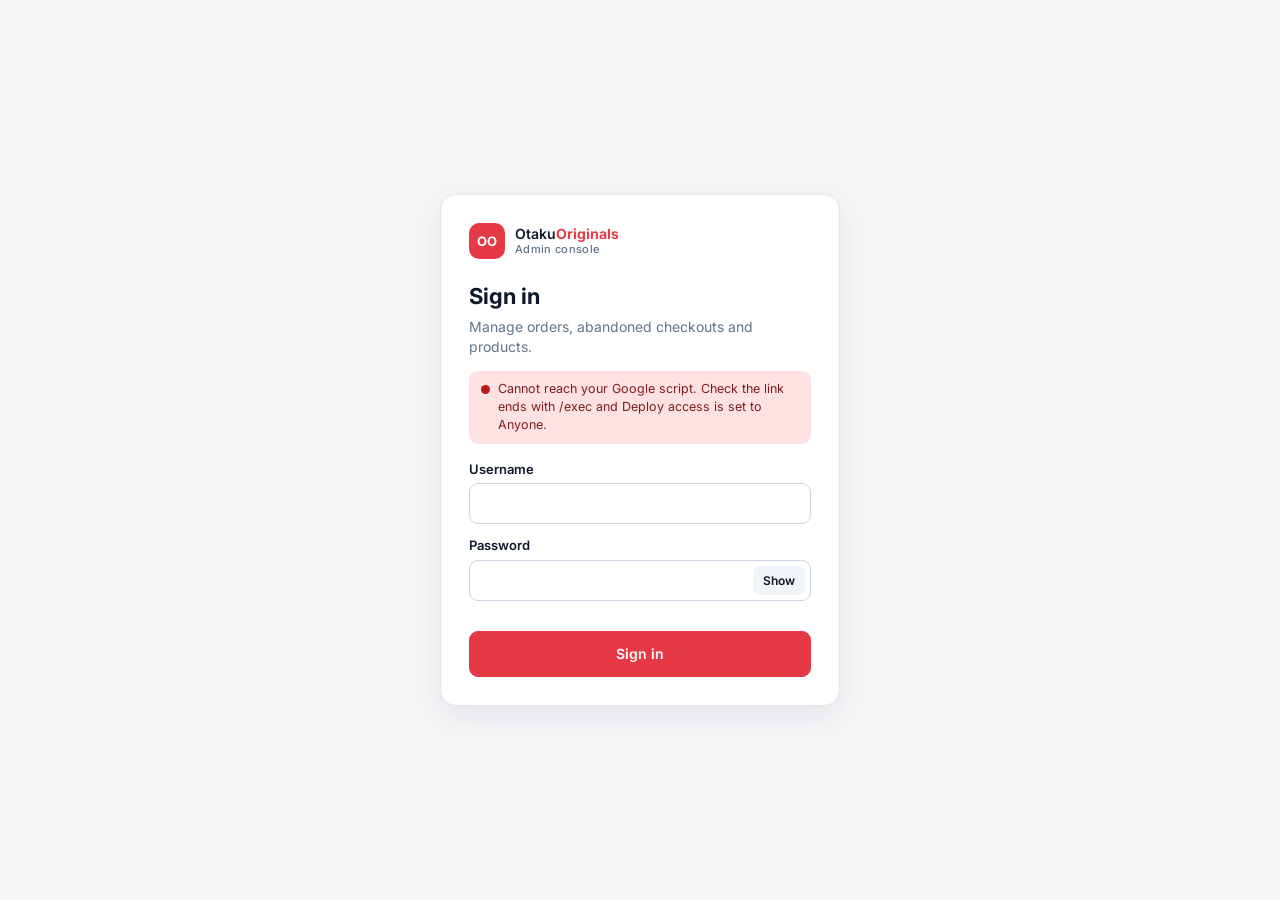
<file: admin/index.html>
<!DOCTYPE html>
<html lang="en">
<head>
  <meta charset="UTF-8">
  <meta name="viewport" content="width=device-width, initial-scale=1, minimum-scale=1">
  <meta name="robots" content="noindex, nofollow, noarchive">
  <title>OtakuOriginals Admin</title>
  <link rel="icon" href="../assets/favicon.svg" type="image/svg+xml">
  <link rel="preconnect" href="https://fonts.googleapis.com">
  <link rel="preconnect" href="https://fonts.gstatic.com" crossorigin>
  <link href="https://fonts.googleapis.com/css2?family=Inter:wght@400;500;600;700&display=swap" rel="stylesheet">
  <link rel="stylesheet" href="admin.css?v=5">
</head>
<body>

  <!-- ============ LOGIN ============ -->
  <main class="login" id="loginView">
    <form class="login-card" id="loginForm" autocomplete="on">
      <div class="brand"><span class="logo">OO</span><div>Otaku<b>Originals</b><small>Admin console</small></div></div>
      <h1>Sign in</h1>
      <p class="muted">Manage orders, abandoned checkouts and products.</p>
      <div class="conn" id="conn" data-s="check"><i></i><span id="connText">Checking connection…</span></div>
      <label>Username
        <input type="text" id="user" name="username" autocomplete="username" autocapitalize="none" spellcheck="false" required>
      </label>
      <label>Password
        <span class="pw"><input type="password" id="pass" name="password" autocomplete="current-password" required>
          <button type="button" id="pwToggle" aria-label="Show password">Show</button></span>
      </label>
      <p class="err" id="loginErr" role="alert"></p>
      <button class="btn primary block" type="submit" id="loginBtn">Sign in</button>
    </form>
  </main>

  <!-- ============ APP ============ -->
  <div class="shell" id="appView" hidden>

    <aside class="side">
      <div class="brand"><span class="logo">OO</span><div>Otaku<b>Originals</b><small>Admin console</small></div></div>
      <nav class="nav" id="nav">
        <button data-view="overview" class="on"><svg viewBox="0 0 24 24"><path d="M3 12l9-8 9 8M5 10v10h5v-6h4v6h5V10"/></svg><span>Overview</span></button>
        <button data-view="orders"><svg viewBox="0 0 24 24"><path d="M6 2h12l2 5v13H4V7zM4 7h16M9 11h6"/></svg><span>Orders</span><em id="nOrders">0</em></button>
        <button data-view="reviews"><svg viewBox="0 0 24 24"><path d="M12 21s-8-5-8-11a4.5 4.5 0 018-2.8A4.5 4.5 0 0120 10c0 6-8 11-8 11z"/></svg><span>Customer love</span><em id="nReviews">0</em></button>
        <button data-view="discounts"><svg viewBox="0 0 24 24"><path d="M20 12l-8 8-9-9V3h8zM7.5 7.5h.01"/></svg><span>Discounts</span><em id="nDisc">0</em></button>
        <button data-view="products"><svg viewBox="0 0 24 24"><path d="M21 8l-9-5-9 5v8l9 5 9-5zM3 8l9 5 9-5M12 13v8"/></svg><span>Products</span><em id="nProducts">0</em></button>
      </nav>
      <a class="store-link" href="../" target="_blank" rel="noopener">View store ↗</a>
    </aside>

    <div class="main">
      <header class="top">
        <div>
          <h1 id="viewTitle">Overview</h1>
          <p class="muted" id="viewSub"></p>
        </div>
        <div class="top-actions">
          <span class="updated" id="updated"></span>
          <button class="btn ghost sm" id="refreshBtn">↻ Refresh</button>
          <button class="btn ghost sm" id="logoutBtn">Log out</button>
        </div>
      </header>

      <div class="content">
        <!-- Overview -->
        <section id="vOverview">
          <div class="kpis" id="kpis"></div>
          <div class="card chart-card">
            <div class="card-h"><h2>Revenue</h2>
              <div class="chips" id="revToggle"><button class="chip on" data-rmode="daily">Last 30 days</button><button class="chip" data-rmode="monthly">By month</button></div></div>
            <div id="revChart" class="rev-chart"></div>
            <p class="foot-note">Revenue counts confirmed, shipped and delivered orders, by the date the order was placed (India time).</p>
          </div>
          <div class="kpis kpis3" id="kpis2"></div>
          <div class="grid2">
            <div class="card"><div class="card-h"><h2>Payment mix</h2></div><div id="ovMix" class="mixwrap"></div></div>
            <div class="card"><div class="card-h"><h2>Best sellers</h2></div><div id="ovTop" class="rows"></div></div>
          </div>
          <div class="grid2">
            <div class="card"><div class="card-h"><h2>Needs your attention</h2><button class="link" data-go="orders">View all</button></div><div id="ovNew" class="rows"></div></div>
            <div class="card"><div class="card-h"><h2>Discounts running now</h2><button class="link" data-go="discounts">Manage</button></div><div id="ovDisc" class="rows"></div></div>
          </div>
        </section>

        <!-- Orders / Abandoned -->
        <section id="vOrders" hidden>
          <div class="toolbar">
            <input type="search" id="orderSearch" placeholder="Search name, phone or order ID">
            <div class="chips" id="chips"></div>
            <button class="btn sm" id="exportBtn">⬇ Export</button>
          </div>
          <div id="orderList" class="rows card"></div>
        </section>

        <!-- Customer love -->
        <section id="vReviews" hidden>
          <div class="toolbar">
            <p class="muted">Reviews appear on your store only after you approve them.</p>
            <div class="chips" id="rvChips"></div>
          </div>
          <div id="reviewList" class="rows card"></div>
        </section>

        <!-- Discounts -->
        <section id="vDiscounts" hidden>
          <div class="toolbar">
            <p class="muted">Automatic offers apply to everyone. Code offers are vouchers you can hand to a creator or a customer.</p>
            <button class="btn primary" id="addDiscountBtn">＋ Create discount</button>
          </div>
          <div id="discountList" class="rows card"></div>
        </section>

        <!-- Products -->
        <section id="vProducts" hidden>
          <div class="toolbar">
            <p class="muted">Products shown on your store. Adding your first product here replaces the sample product.</p>
            <button class="btn primary" id="addProductBtn">＋ Add product</button>
          </div>
          <div id="productList" class="rows card"></div>
        </section>
      </div>
    </div>
  </div>

  <!-- ============ ORDER DETAIL ============ -->
  <div class="drawer-wrap" id="drawerWrap" hidden>
    <div class="scrim" id="drawerScrim"></div>
    <aside class="drawer" id="drawer" role="dialog" aria-modal="true" aria-label="Order details"></aside>
  </div>

  <!-- ============ PRODUCT FORM ============ -->
  <div class="modal" id="productModal" hidden>
    <form class="modal-card" id="productForm" novalidate>
      <div class="modal-head">
        <h2 id="productFormTitle">Add product</h2>
        <button type="button" class="x" id="productClose" aria-label="Close">✕</button>
      </div>

      <label>Product name *
        <input type="text" name="name" maxlength="120" required>
      </label>
      <div class="two">
        <label>Category *
          <span class="sel-row"><select name="category" id="catSelect"></select>
            <button type="button" class="btn sm" id="catAdd" title="Add a new category">＋ New</button></span>
          <button type="button" class="link rm-opt" id="catRemove" hidden>Remove this category from the list</button>
        </label>
        <label>Badge
          <span class="sel-row"><select name="badge" id="badgeSelect"></select>
            <button type="button" class="btn sm" id="badgeAdd" title="Add a new badge">＋ New</button></span>
          <button type="button" class="link rm-opt" id="badgeRemove" hidden>Remove this badge from the list</button>
        </label>
      </div>
      <div class="two">
        <label>Selling price (₹) *
          <input type="number" name="price" min="1" step="1" inputmode="numeric" required>
        </label>
        <label>Original price (₹)
          <input type="number" name="originalPrice" min="0" step="1" inputmode="numeric" placeholder="for the discount tag">
        </label>
      </div>
      <label>Description
        <textarea name="description" rows="3" maxlength="600" placeholder="What makes it special? Size, material, etc."></textarea>
      </label>

      <div class="photos">
        <span class="lbl">Photos (up to 5, the first is the main photo)</span>
        <div class="thumbs" id="thumbs"></div>
        <div class="photo-actions">
          <label class="btn ghost sm" for="photoFile">📷 Add photos</label>
          <input type="file" id="photoFile" accept="image/*" multiple hidden>
          <div class="url-add">
            <input type="url" id="photoUrl" placeholder="…or paste an image link (https://…)">
            <button type="button" class="btn ghost sm" id="photoUrlBtn">Add</button>
          </div>
        </div>
      </div>

      <div class="checks">
        <label class="check"><input type="checkbox" name="inStock" checked> In stock</label>
        <label class="check"><input type="checkbox" name="active" checked> Show on website</label>
      </div>

      <p class="err" id="productErr" role="alert"></p>
      <div class="modal-foot">
        <button type="button" class="btn ghost" id="productCancel">Cancel</button>
        <button type="submit" class="btn primary" id="productSave">Save product</button>
      </div>
    </form>
  </div>

  <!-- ============ DISCOUNT FORM ============ -->
  <div class="modal" id="discountModal" hidden>
    <form class="modal-card" id="discountForm" novalidate>
      <div class="modal-head">
        <h2 id="discountFormTitle">Create discount</h2>
        <button type="button" class="x" id="discountClose" aria-label="Close">✕</button>
      </div>

      <label>Title * <small class="muted">(what customers see)</small>
        <input type="text" name="title" maxlength="60" placeholder="e.g. Festive Sale or Rahul special" required>
      </label>

      <div class="two">
        <label>Discount type
          <select name="type"><option value="percent">Percent off (%)</option><option value="flat">Flat amount off (₹)</option></select>
        </label>
        <label>Value *
          <input type="number" name="value" min="1" step="1" inputmode="numeric" required>
        </label>
      </div>

      <label>Minimum order (₹) <small class="muted">(optional, 0 = none)</small>
        <input type="number" name="min" min="0" step="1" inputmode="numeric" placeholder="0">
      </label>

      <div class="seg">
        <span class="lbl">Who gets it?</span>
        <label class="radio"><input type="radio" name="mode" value="auto" checked> <span><b>Everyone, automatically</b><small>Applied in every cart. No code needed.</small></span></label>
        <label class="radio"><input type="radio" name="mode" value="code"> <span><b>Only with a code (voucher)</b><small>For creators, giveaways or special customers.</small></span></label>
      </div>

      <div id="codeFields" hidden>
        <div class="two">
          <label>Code *
            <span class="sel-row"><input type="text" name="code" maxlength="20" autocapitalize="characters" spellcheck="false" placeholder="e.g. RAHUL10">
              <button type="button" class="btn sm" id="genCode">Generate</button></span>
          </label>
          <label>Usage limit <small class="muted">(0 = unlimited)</small>
            <input type="number" name="maxUses" min="0" step="1" inputmode="numeric" placeholder="0">
          </label>
        </div>
      </div>

      <div class="seg">
        <span class="lbl">How long does it run?</span>
        <label class="radio"><input type="radio" name="dur" value="life" checked> <span><b>Lifetime</b><small>Runs until you pause or delete it.</small></span></label>
        <label class="radio"><input type="radio" name="dur" value="range"> <span><b>Certain period</b><small>Pick the dates.</small></span></label>
      </div>
      <div class="two" id="dateFields" hidden>
        <label>Start date <input type="date" name="start"></label>
        <label>End date (included) <input type="date" name="end"></label>
      </div>

      <label class="check show-main"><input type="checkbox" name="showOnSite"> <span><b>Show on the main page</b><small>Lists this offer in the Offers section of your store. Leave unticked to keep a code private.</small></span></label>

      <label>Short description <small class="muted">(optional, shown on the main page)</small>
        <input type="text" name="description" maxlength="200" placeholder="e.g. Thanks for supporting us!">
      </label>

      <div class="checks"><label class="check"><input type="checkbox" name="active" checked> Active</label></div>

      <p class="err" id="discountErr" role="alert"></p>
      <div class="modal-foot">
        <button type="button" class="btn ghost" id="discountCancel">Cancel</button>
        <button type="submit" class="btn primary" id="discountSave">Save discount</button>
      </div>
    </form>
  </div>

  <!-- ============ EXPORT ============ -->
  <div class="modal" id="exportModal" hidden>
    <div class="modal-card" style="max-width:420px">
      <div class="modal-head"><h2>Export orders</h2><button type="button" class="x" id="exportClose" aria-label="Close">✕</button></div>
      <p class="muted" style="margin:0 0 12px">Downloads a spreadsheet file (CSV) with name, phone, address, items, amounts, payment and tracking. Opens in Excel and Google Sheets.</p>
      <label>Which orders?
        <select id="exportWhich"></select>
      </label>
      <label>Date range
        <select id="exportRange"><option value="all">All time</option><option value="today">Today</option><option value="7">Last 7 days</option><option value="30">Last 30 days</option><option value="month">This month</option></select>
      </label>
      <p class="err" id="exportErr" role="alert"></p>
      <div class="modal-foot"><button type="button" class="btn ghost" id="exportCancel">Cancel</button><button type="button" class="btn primary" id="exportGo">Download CSV</button></div>
    </div>
  </div>

  <div class="toast" id="toast" role="status" aria-live="polite"></div>

  <script src="../products.js"></script>
  <script src="../settings.js"></script>
  <script src="admin.js?v=6"></script>
</body>
</html>
</file>
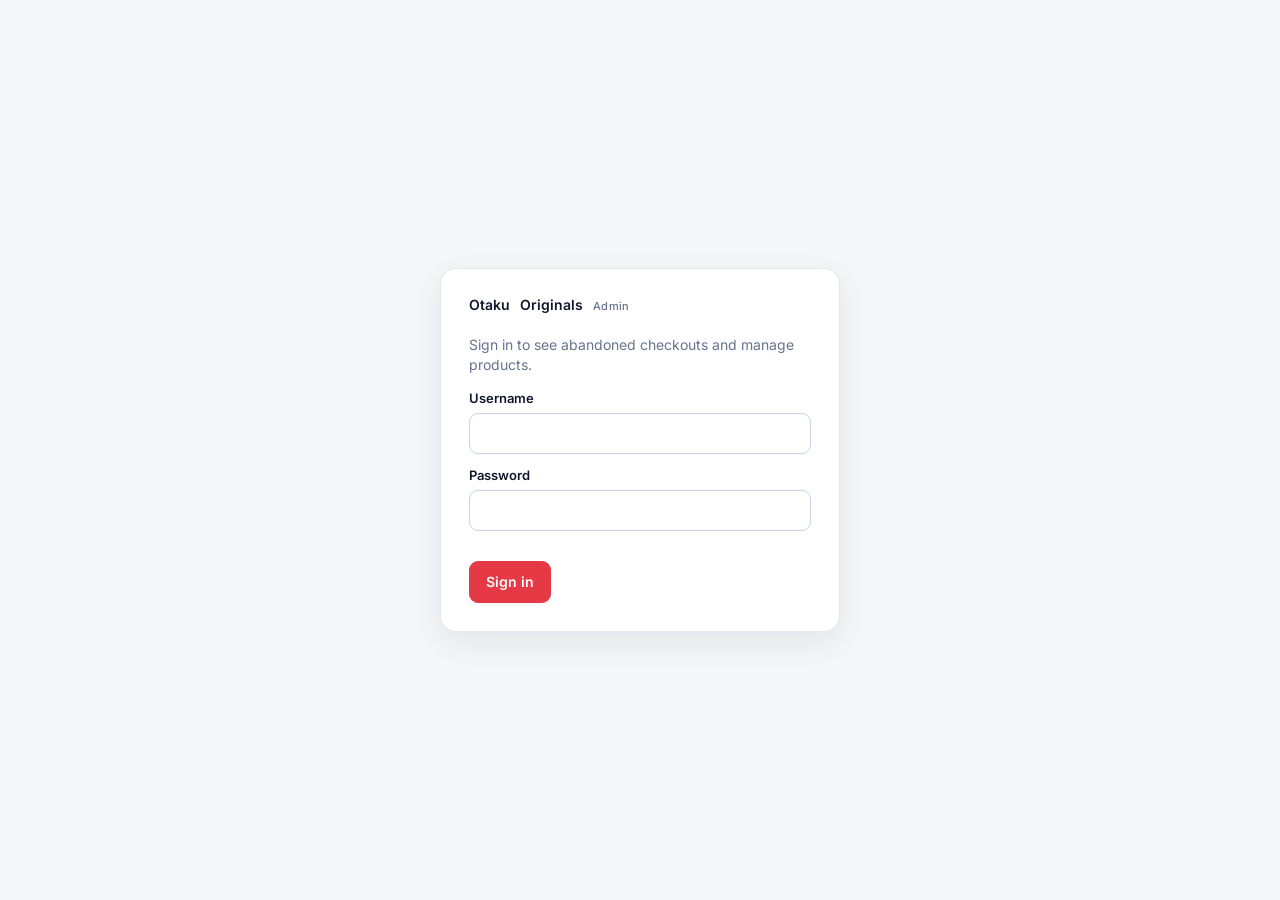
<file: index (1).html>
<!DOCTYPE html>
<html lang="en">
<head>
  <meta charset="UTF-8">
  <meta name="viewport" content="width=device-width, initial-scale=1, minimum-scale=1">
  <meta name="robots" content="noindex, nofollow, noarchive">
  <title>OtakuOriginals Admin</title>
  <link rel="icon" href="../assets/favicon.svg" type="image/svg+xml">
  <link rel="preconnect" href="https://fonts.googleapis.com">
  <link rel="preconnect" href="https://fonts.gstatic.com" crossorigin>
  <link href="https://fonts.googleapis.com/css2?family=Inter:wght@400;500;600&family=Space+Grotesk:wght@500;600;700&display=swap" rel="stylesheet">
  <link rel="stylesheet" href="admin.css?v=1">
</head>
<body>

  <!-- ============ LOGIN ============ -->
  <main class="login" id="loginView">
    <form class="login-card" id="loginForm" autocomplete="on">
      <div class="brand">Otaku<span>Originals</span> <small>Admin</small></div>
      <p class="muted">Sign in to see abandoned checkouts and manage products.</p>
      <label>Username
        <input type="text" id="user" name="username" autocomplete="username" required>
      </label>
      <label>Password
        <input type="password" id="pass" name="password" autocomplete="current-password" required>
      </label>
      <p class="err" id="loginErr" role="alert"></p>
      <button class="btn primary" type="submit" id="loginBtn">Sign in</button>
    </form>
  </main>

  <!-- ============ DASHBOARD ============ -->
  <div class="app" id="appView" hidden>
    <header class="bar">
      <div class="brand">Otaku<span>Originals</span> <small>Admin</small></div>
      <div class="bar-actions">
        <button class="btn ghost sm" id="refreshBtn" title="Reload data">↻ Refresh</button>
        <button class="btn ghost sm" id="logoutBtn">Log out</button>
      </div>
    </header>

    <nav class="tabs" id="tabs">
      <button class="tab on" data-tab="abandoned">Abandoned <b id="cntAband">0</b></button>
      <button class="tab" data-tab="orders">All orders <b id="cntOrders">0</b></button>
      <button class="tab" data-tab="products">Products <b id="cntProducts">0</b></button>
    </nav>

    <!-- orders (abandoned + all) -->
    <section class="panel" id="panelOrders">
      <div class="panel-head">
        <p class="muted" id="ordersHelp"></p>
        <input type="search" id="orderSearch" placeholder="Search name, phone or order ID">
      </div>
      <div id="orderList" class="list"></div>
    </section>

    <!-- products -->
    <section class="panel" id="panelProducts" hidden>
      <div class="panel-head">
        <p class="muted">Products shown on your store. Adding your first product here replaces the sample product.</p>
        <button class="btn primary" id="addProductBtn">＋ Add product</button>
      </div>
      <div id="productList" class="list"></div>
    </section>
  </div>

  <!-- ============ PRODUCT FORM ============ -->
  <div class="modal" id="productModal" hidden>
    <form class="modal-card" id="productForm" novalidate>
      <div class="modal-head">
        <h2 id="productFormTitle">Add product</h2>
        <button type="button" class="x" id="productClose" aria-label="Close">✕</button>
      </div>

      <label>Product name *
        <input type="text" name="name" maxlength="120" required>
      </label>
      <div class="two">
        <label>Category *
          <select name="category">
            <option>Action Figures</option>
            <option>Posters</option>
            <option>Stickers</option>
            <option>Anime Merch</option>
          </select>
        </label>
        <label>Badge
          <select name="badge">
            <option value="">None</option>
            <option>Bestseller</option>
            <option>New</option>
            <option>Limited</option>
          </select>
        </label>
      </div>
      <div class="two">
        <label>Selling price (₹) *
          <input type="number" name="price" min="1" step="1" inputmode="numeric" required>
        </label>
        <label>Original price (₹)
          <input type="number" name="originalPrice" min="0" step="1" inputmode="numeric" placeholder="for the discount tag">
        </label>
      </div>
      <label>Description
        <textarea name="description" rows="3" maxlength="600" placeholder="What makes it special? Size, material, etc."></textarea>
      </label>

      <div class="photos">
        <span class="lbl">Photos (up to 5, first one is the main photo)</span>
        <div class="thumbs" id="thumbs"></div>
        <div class="photo-actions">
          <label class="btn ghost sm" for="photoFile">📷 Add photos</label>
          <input type="file" id="photoFile" accept="image/*" multiple hidden>
          <div class="url-add">
            <input type="url" id="photoUrl" placeholder="…or paste an image link (https://…)">
            <button type="button" class="btn ghost sm" id="photoUrlBtn">Add</button>
          </div>
        </div>
      </div>

      <div class="checks">
        <label class="check"><input type="checkbox" name="inStock" checked> In stock</label>
        <label class="check"><input type="checkbox" name="active" checked> Show on website</label>
      </div>

      <p class="err" id="productErr" role="alert"></p>
      <div class="modal-foot">
        <button type="button" class="btn ghost" id="productCancel">Cancel</button>
        <button type="submit" class="btn primary" id="productSave">Save product</button>
      </div>
    </form>
  </div>

  <div class="toast" id="toast" role="status" aria-live="polite"></div>

  <script src="../products.js"></script>
  <script src="../settings.js"></script>
  <script src="admin.js?v=1"></script>
</body>
</html>
</file>
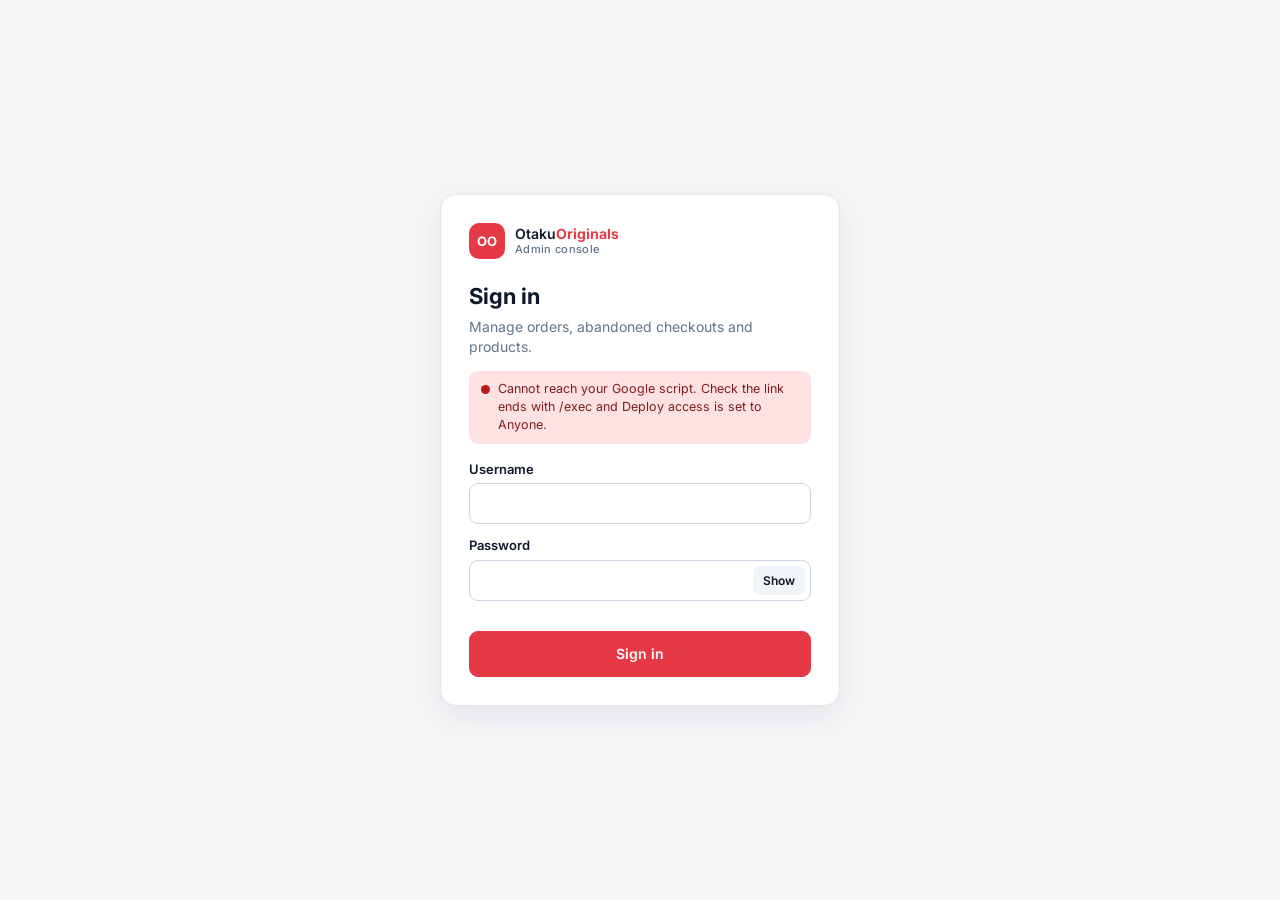
<file: index1.html>
<!DOCTYPE html>
<html lang="en">
<head>
  <meta charset="UTF-8">
  <meta name="viewport" content="width=device-width, initial-scale=1, minimum-scale=1">
  <meta name="robots" content="noindex, nofollow, noarchive">
  <title>OtakuOriginals Admin</title>
  <link rel="icon" href="../assets/favicon.svg" type="image/svg+xml">
  <link rel="preconnect" href="https://fonts.googleapis.com">
  <link rel="preconnect" href="https://fonts.gstatic.com" crossorigin>
  <link href="https://fonts.googleapis.com/css2?family=Inter:wght@400;500;600;700&display=swap" rel="stylesheet">
  <link rel="stylesheet" href="admin.css?v=3">
</head>
<body>

  <!-- ============ LOGIN ============ -->
  <main class="login" id="loginView">
    <form class="login-card" id="loginForm" autocomplete="on">
      <div class="brand"><span class="logo">OO</span><div>Otaku<b>Originals</b><small>Admin console</small></div></div>
      <h1>Sign in</h1>
      <p class="muted">Manage orders, abandoned checkouts and products.</p>
      <div class="conn" id="conn" data-s="check"><i></i><span id="connText">Checking connection…</span></div>
      <label>Username
        <input type="text" id="user" name="username" autocomplete="username" autocapitalize="none" spellcheck="false" required>
      </label>
      <label>Password
        <span class="pw"><input type="password" id="pass" name="password" autocomplete="current-password" required>
          <button type="button" id="pwToggle" aria-label="Show password">Show</button></span>
      </label>
      <p class="err" id="loginErr" role="alert"></p>
      <button class="btn primary block" type="submit" id="loginBtn">Sign in</button>
    </form>
  </main>

  <!-- ============ APP ============ -->
  <div class="shell" id="appView" hidden>

    <aside class="side">
      <div class="brand"><span class="logo">OO</span><div>Otaku<b>Originals</b><small>Admin console</small></div></div>
      <nav class="nav" id="nav">
        <button data-view="overview" class="on"><svg viewBox="0 0 24 24"><path d="M3 12l9-8 9 8M5 10v10h5v-6h4v6h5V10"/></svg><span>Overview</span></button>
        <button data-view="orders"><svg viewBox="0 0 24 24"><path d="M6 2h12l2 5v13H4V7zM4 7h16M9 11h6"/></svg><span>Orders</span><em id="nOrders">0</em></button>
        <button data-view="discounts"><svg viewBox="0 0 24 24"><path d="M20 12l-8 8-9-9V3h8zM7.5 7.5h.01"/></svg><span>Discounts</span><em id="nDisc">0</em></button>
        <button data-view="products"><svg viewBox="0 0 24 24"><path d="M21 8l-9-5-9 5v8l9 5 9-5zM3 8l9 5 9-5M12 13v8"/></svg><span>Products</span><em id="nProducts">0</em></button>
      </nav>
      <a class="store-link" href="../" target="_blank" rel="noopener">View store ↗</a>
    </aside>

    <div class="main">
      <header class="top">
        <div>
          <h1 id="viewTitle">Overview</h1>
          <p class="muted" id="viewSub"></p>
        </div>
        <div class="top-actions">
          <span class="updated" id="updated"></span>
          <button class="btn ghost sm" id="refreshBtn">↻ Refresh</button>
          <button class="btn ghost sm" id="logoutBtn">Log out</button>
        </div>
      </header>

      <div class="content">
        <!-- Overview -->
        <section id="vOverview">
          <div class="kpis" id="kpis"></div>
          <div class="grid2">
            <div class="card"><div class="card-h"><h2>Needs your attention</h2><button class="link" data-go="orders">View all</button></div><div id="ovNew" class="rows"></div></div>
            <div class="card"><div class="card-h"><h2>Discounts running now</h2><button class="link" data-go="discounts">Manage</button></div><div id="ovDisc" class="rows"></div></div>
          </div>
        </section>

        <!-- Orders / Abandoned -->
        <section id="vOrders" hidden>
          <div class="toolbar">
            <input type="search" id="orderSearch" placeholder="Search name, phone or order ID">
            <div class="chips" id="chips"></div>
          </div>
          <div id="orderList" class="rows card"></div>
        </section>

        <!-- Discounts -->
        <section id="vDiscounts" hidden>
          <div class="toolbar">
            <p class="muted">Automatic offers apply to everyone. Code offers are vouchers you can hand to a creator or a customer.</p>
            <button class="btn primary" id="addDiscountBtn">＋ Create discount</button>
          </div>
          <div id="discountList" class="rows card"></div>
        </section>

        <!-- Products -->
        <section id="vProducts" hidden>
          <div class="toolbar">
            <p class="muted">Products shown on your store. Adding your first product here replaces the sample product.</p>
            <button class="btn primary" id="addProductBtn">＋ Add product</button>
          </div>
          <div id="productList" class="rows card"></div>
        </section>
      </div>
    </div>
  </div>

  <!-- ============ ORDER DETAIL ============ -->
  <div class="drawer-wrap" id="drawerWrap" hidden>
    <div class="scrim" id="drawerScrim"></div>
    <aside class="drawer" id="drawer" role="dialog" aria-modal="true" aria-label="Order details"></aside>
  </div>

  <!-- ============ PRODUCT FORM ============ -->
  <div class="modal" id="productModal" hidden>
    <form class="modal-card" id="productForm" novalidate>
      <div class="modal-head">
        <h2 id="productFormTitle">Add product</h2>
        <button type="button" class="x" id="productClose" aria-label="Close">✕</button>
      </div>

      <label>Product name *
        <input type="text" name="name" maxlength="120" required>
      </label>
      <div class="two">
        <label>Category *
          <span class="sel-row"><select name="category" id="catSelect"></select>
            <button type="button" class="btn sm" id="catAdd" title="Add a new category">＋ New</button></span>
          <button type="button" class="link rm-opt" id="catRemove" hidden>Remove this category from the list</button>
        </label>
        <label>Badge
          <span class="sel-row"><select name="badge" id="badgeSelect"></select>
            <button type="button" class="btn sm" id="badgeAdd" title="Add a new badge">＋ New</button></span>
          <button type="button" class="link rm-opt" id="badgeRemove" hidden>Remove this badge from the list</button>
        </label>
      </div>
      <div class="two">
        <label>Selling price (₹) *
          <input type="number" name="price" min="1" step="1" inputmode="numeric" required>
        </label>
        <label>Original price (₹)
          <input type="number" name="originalPrice" min="0" step="1" inputmode="numeric" placeholder="for the discount tag">
        </label>
      </div>
      <label>Description
        <textarea name="description" rows="3" maxlength="600" placeholder="What makes it special? Size, material, etc."></textarea>
      </label>

      <div class="photos">
        <span class="lbl">Photos (up to 5, the first is the main photo)</span>
        <div class="thumbs" id="thumbs"></div>
        <div class="photo-actions">
          <label class="btn ghost sm" for="photoFile">📷 Add photos</label>
          <input type="file" id="photoFile" accept="image/*" multiple hidden>
          <div class="url-add">
            <input type="url" id="photoUrl" placeholder="…or paste an image link (https://…)">
            <button type="button" class="btn ghost sm" id="photoUrlBtn">Add</button>
          </div>
        </div>
      </div>

      <div class="checks">
        <label class="check"><input type="checkbox" name="inStock" checked> In stock</label>
        <label class="check"><input type="checkbox" name="active" checked> Show on website</label>
      </div>

      <p class="err" id="productErr" role="alert"></p>
      <div class="modal-foot">
        <button type="button" class="btn ghost" id="productCancel">Cancel</button>
        <button type="submit" class="btn primary" id="productSave">Save product</button>
      </div>
    </form>
  </div>

  <!-- ============ DISCOUNT FORM ============ -->
  <div class="modal" id="discountModal" hidden>
    <form class="modal-card" id="discountForm" novalidate>
      <div class="modal-head">
        <h2 id="discountFormTitle">Create discount</h2>
        <button type="button" class="x" id="discountClose" aria-label="Close">✕</button>
      </div>

      <label>Title * <small class="muted">(what customers see)</small>
        <input type="text" name="title" maxlength="60" placeholder="e.g. Festive Sale or Rahul special" required>
      </label>

      <div class="two">
        <label>Discount type
          <select name="type"><option value="percent">Percent off (%)</option><option value="flat">Flat amount off (₹)</option></select>
        </label>
        <label>Value *
          <input type="number" name="value" min="1" step="1" inputmode="numeric" required>
        </label>
      </div>

      <label>Minimum order (₹) <small class="muted">(optional, 0 = none)</small>
        <input type="number" name="min" min="0" step="1" inputmode="numeric" placeholder="0">
      </label>

      <div class="seg">
        <span class="lbl">Who gets it?</span>
        <label class="radio"><input type="radio" name="mode" value="auto" checked> <span><b>Everyone, automatically</b><small>Applied in every cart. No code needed.</small></span></label>
        <label class="radio"><input type="radio" name="mode" value="code"> <span><b>Only with a code (voucher)</b><small>For creators, giveaways or special customers.</small></span></label>
      </div>

      <div id="codeFields" hidden>
        <div class="two">
          <label>Code *
            <span class="sel-row"><input type="text" name="code" maxlength="20" autocapitalize="characters" spellcheck="false" placeholder="e.g. RAHUL10">
              <button type="button" class="btn sm" id="genCode">Generate</button></span>
          </label>
          <label>Usage limit <small class="muted">(0 = unlimited)</small>
            <input type="number" name="maxUses" min="0" step="1" inputmode="numeric" placeholder="0">
          </label>
        </div>
      </div>

      <div class="seg">
        <span class="lbl">How long does it run?</span>
        <label class="radio"><input type="radio" name="dur" value="life" checked> <span><b>Lifetime</b><small>Runs until you pause or delete it.</small></span></label>
        <label class="radio"><input type="radio" name="dur" value="range"> <span><b>Certain period</b><small>Pick the dates.</small></span></label>
      </div>
      <div class="two" id="dateFields" hidden>
        <label>Start date <input type="date" name="start"></label>
        <label>End date (included) <input type="date" name="end"></label>
      </div>

      <label class="check show-main"><input type="checkbox" name="showOnSite"> <span><b>Show on the main page</b><small>Lists this offer in the Offers section of your store. Leave unticked to keep a code private.</small></span></label>

      <label>Short description <small class="muted">(optional, shown on the main page)</small>
        <input type="text" name="description" maxlength="200" placeholder="e.g. Thanks for supporting us!">
      </label>

      <div class="checks"><label class="check"><input type="checkbox" name="active" checked> Active</label></div>

      <p class="err" id="discountErr" role="alert"></p>
      <div class="modal-foot">
        <button type="button" class="btn ghost" id="discountCancel">Cancel</button>
        <button type="submit" class="btn primary" id="discountSave">Save discount</button>
      </div>
    </form>
  </div>

  <div class="toast" id="toast" role="status" aria-live="polite"></div>

  <script src="../products.js"></script>
  <script src="../settings.js"></script>
  <script src="admin.js?v=3"></script>
</body>
</html>
</file>
<file: admin/admin.css>
/* OtakuOriginals admin — clean, professional console */
:root {
  --bg: #f5f6f8; --card: #fff; --ink: #0f172a; --mut: #64748b; --line: #e5e7eb; --soft: #f1f5f9;
  --brand: #e63946; --brand-d: #c92a37; --side: #0f172a;
  --green: #16a34a; --green-bg: #dcfce7; --amber: #b45309; --amber-bg: #fef3c7; --blue: #1d4ed8; --blue-bg: #dbeafe;
  --purple: #6d28d9; --purple-bg: #ede9fe; --red: #b91c1c; --red-bg: #fee2e2; --gray: #475569; --gray-bg: #e2e8f0;
  --r: 12px;
}
* { box-sizing: border-box; margin: 0; }
html { -webkit-text-size-adjust: 100%; }
body { font-family: Inter, system-ui, sans-serif; background: var(--bg); color: var(--ink); font-size: 14px; line-height: 1.45; overflow-x: hidden; }
[hidden] { display: none !important; }
button, input, select, textarea { font: inherit; color: inherit; }
a { color: inherit; }
.muted { color: var(--mut); }
.err { color: var(--red); font-size: 13px; min-height: 18px; }

/* buttons */
.btn { display: inline-flex; align-items: center; justify-content: center; gap: 6px; padding: 10px 16px; border-radius: 9px; border: 1px solid var(--line); background: #fff; font-weight: 600; cursor: pointer; text-decoration: none; white-space: nowrap; transition: background .15s, border-color .15s; }
.btn:hover { background: var(--soft); }
.btn.primary { background: var(--brand); border-color: var(--brand); color: #fff; }
.btn.primary:hover { background: var(--brand-d); }
.btn.dark { background: var(--ink); border-color: var(--ink); color: #fff; }
.btn.danger { color: var(--red); border-color: #fecaca; }
.btn.danger:hover { background: var(--red-bg); }
.btn.sm { padding: 7px 12px; font-size: 13px; }
.btn.block { width: 100%; padding: 12px; }
.btn:disabled { opacity: .55; cursor: default; }
.link { background: none; border: 0; color: var(--brand); font-weight: 600; cursor: pointer; font-size: 13px; }
input, select, textarea { width: 100%; padding: 10px 12px; border: 1px solid #cbd5e1; border-radius: 9px; background: #fff; }
input:focus, select:focus, textarea:focus { outline: 2px solid #fecdd3; border-color: var(--brand); }
label { display: flex; flex-direction: column; gap: 5px; font-weight: 600; font-size: 13px; margin-bottom: 12px; }

/* brand */
.brand { display: flex; align-items: center; gap: 10px; font-weight: 600; line-height: 1.1; }
.brand b { color: var(--brand); font-weight: 700; }
.brand small { display: block; font-size: 11px; font-weight: 500; color: var(--mut); margin-top: 2px; letter-spacing: .03em; }
.logo { width: 36px; height: 36px; border-radius: 10px; background: var(--brand); color: #fff; display: grid; place-items: center; font-weight: 700; font-size: 13px; flex: none; }

/* login */
.login { min-height: 100vh; display: grid; place-items: center; padding: 20px; }
.login-card { width: 100%; max-width: 400px; background: #fff; border: 1px solid var(--line); border-radius: 16px; padding: 28px; box-shadow: 0 10px 30px rgba(15,23,42,.08); }
.login-card .brand { margin-bottom: 22px; }
.login-card h1 { font-size: 22px; margin-bottom: 4px; }
.login-card .muted { margin-bottom: 14px; }
.conn { display: flex; align-items: flex-start; gap: 8px; padding: 9px 12px; border-radius: 9px; font-size: 12.5px; background: var(--soft); margin-bottom: 16px; }
.conn i { width: 9px; height: 9px; border-radius: 50%; background: #94a3b8; margin-top: 5px; flex: none; }
.conn[data-s=ok] { background: var(--green-bg); color: #14532d; } .conn[data-s=ok] i { background: var(--green); }
.conn[data-s=warn] { background: var(--amber-bg); color: #78350f; } .conn[data-s=warn] i { background: #d97706; }
.conn[data-s=bad] { background: var(--red-bg); color: #7f1d1d; } .conn[data-s=bad] i { background: var(--red); }
.pw { position: relative; display: block; }
.pw input { padding-right: 62px; }
.pw button { position: absolute; right: 6px; top: 6px; bottom: 6px; border: 0; background: var(--soft); border-radius: 7px; padding: 0 10px; font-size: 12px; font-weight: 600; cursor: pointer; }

/* shell */
.shell { display: grid; grid-template-columns: 232px 1fr; min-height: 100vh; }
.side { background: var(--side); color: #e2e8f0; padding: 20px 14px; display: flex; flex-direction: column; gap: 22px; position: sticky; top: 0; height: 100vh; }
.side .brand { color: #fff; padding: 0 6px; }
.side .brand small { color: #94a3b8; }
.nav { display: flex; flex-direction: column; gap: 4px; }
.nav button { display: flex; align-items: center; gap: 11px; padding: 10px 12px; border-radius: 9px; border: 0; background: none; color: #cbd5e1; font-weight: 500; cursor: pointer; text-align: left; }
.nav button:hover { background: rgba(255,255,255,.07); }
.nav button.on { background: rgba(255,255,255,.12); color: #fff; }
.nav svg { width: 19px; height: 19px; fill: none; stroke: currentColor; stroke-width: 1.8; stroke-linecap: round; stroke-linejoin: round; flex: none; }
.nav span { flex: 1; }
.nav em { font-style: normal; font-size: 11px; font-weight: 700; min-width: 22px; text-align: center; padding: 2px 7px; border-radius: 99px; background: rgba(255,255,255,.14); }
.nav em.hot { background: var(--brand); color: #fff; }
.store-link { margin-top: auto; padding: 10px 12px; color: #94a3b8; text-decoration: none; font-size: 13px; }
.store-link:hover { color: #fff; }

.main { min-width: 0; }
.top { display: flex; justify-content: space-between; align-items: flex-end; gap: 12px; padding: 22px 28px 10px; flex-wrap: wrap; }
.top h1 { font-size: 22px; letter-spacing: -.01em; }
.top-actions { display: flex; align-items: center; gap: 8px; }
.updated { font-size: 12px; color: var(--mut); margin-right: 4px; }
.content { padding: 10px 28px 40px; max-width: 1180px; }

/* cards & kpis */
.card { background: var(--card); border: 1px solid var(--line); border-radius: var(--r); }
.card-h { display: flex; justify-content: space-between; align-items: center; padding: 14px 16px; border-bottom: 1px solid var(--line); }
.card-h h2 { font-size: 14px; }
.kpis { display: grid; grid-template-columns: repeat(4, 1fr); gap: 12px; margin-bottom: 16px; }
.kpi { background: #fff; border: 1px solid var(--line); border-radius: var(--r); padding: 16px; }
.kpi span { font-size: 12px; color: var(--mut); font-weight: 600; text-transform: uppercase; letter-spacing: .04em; }
.kpi b { display: block; font-size: 26px; margin-top: 6px; letter-spacing: -.02em; }
.kpi small { color: var(--mut); font-size: 12px; }
.kpi.alert { border-color: #fecaca; background: #fff8f8; }
.grid2 { display: grid; grid-template-columns: 1fr 1fr; gap: 16px; }

/* toolbar */
.toolbar { display: flex; gap: 12px; align-items: center; flex-wrap: wrap; margin-bottom: 14px; }
.toolbar input[type=search] { max-width: 320px; }
.toolbar .muted { flex: 1; min-width: 200px; }
.chips { display: flex; gap: 6px; flex-wrap: wrap; }
.chip { border: 1px solid var(--line); background: #fff; border-radius: 99px; padding: 6px 12px; font-size: 13px; font-weight: 600; cursor: pointer; color: var(--gray); }
.chip.on { background: var(--ink); color: #fff; border-color: var(--ink); }
.chip b { font-weight: 700; opacity: .7; margin-left: 4px; }

/* rows */
.rows { overflow: hidden; }
.row { display: grid; grid-template-columns: 1.4fr 1.6fr .9fr 1.1fr; gap: 14px; align-items: center; padding: 13px 16px; border-bottom: 1px solid var(--line); cursor: pointer; background: #fff; }
.row:last-child { border-bottom: 0; }
.row:hover { background: #fafbfc; }
.r-name { font-weight: 600; }
.r-sub { font-size: 12px; color: var(--mut); }
.r-items { color: #334155; overflow: hidden; text-overflow: ellipsis; display: -webkit-box; -webkit-line-clamp: 2; -webkit-box-orient: vertical; }
.r-amt b { display: block; }
.r-stage { display: flex; flex-direction: column; align-items: flex-start; gap: 3px; }
.empty { padding: 36px 16px; text-align: center; color: var(--mut); }

.badge { display: inline-block; padding: 3px 10px; border-radius: 99px; font-size: 12px; font-weight: 700; }
.badge.gray { background: var(--gray-bg); color: var(--gray); } .badge.amber { background: var(--amber-bg); color: var(--amber); }
.badge.blue { background: var(--blue-bg); color: var(--blue); } .badge.green { background: var(--green-bg); color: var(--green); }
.badge.purple { background: var(--purple-bg); color: var(--purple); } .badge.red { background: var(--red-bg); color: var(--red); }

/* product rows */
.prow { display: grid; grid-template-columns: 56px 1fr auto; gap: 14px; align-items: center; padding: 13px 16px; border-bottom: 1px solid var(--line); }
.prow:last-child { border-bottom: 0; }
.prow img { width: 56px; height: 56px; object-fit: cover; border-radius: 9px; background: var(--soft); }
.p-name { font-weight: 600; }
.p-meta { font-size: 12px; color: var(--mut); }
.tags { display: flex; gap: 6px; margin-top: 5px; flex-wrap: wrap; }
.p-actions { display: flex; gap: 6px; flex-wrap: wrap; justify-content: flex-end; }

/* drawer */
.drawer-wrap { position: fixed; inset: 0; z-index: 50; display: flex; justify-content: flex-end; }
.scrim { position: absolute; inset: 0; background: rgba(15,23,42,.45); }
.drawer { position: relative; width: min(520px, 100%); background: #fff; height: 100%; overflow-y: auto; box-shadow: -10px 0 30px rgba(0,0,0,.15); animation: slide .2s ease; }
@keyframes slide { from { transform: translateX(30px); opacity: .6; } to { transform: none; opacity: 1; } }
.d-head { position: sticky; top: 0; background: #fff; z-index: 2; display: flex; justify-content: space-between; align-items: flex-start; gap: 10px; padding: 18px 20px; border-bottom: 1px solid var(--line); }
.d-head h2 { font-size: 18px; }
.x { border: 0; background: var(--soft); width: 34px; height: 34px; border-radius: 9px; cursor: pointer; font-size: 15px; }
.d-sec { padding: 16px 20px; border-bottom: 1px solid var(--line); }
.d-sec h3 { font-size: 11px; text-transform: uppercase; letter-spacing: .06em; color: var(--mut); margin-bottom: 9px; }
.kv { display: flex; justify-content: space-between; gap: 14px; padding: 4px 0; }
.kv span:first-child { color: var(--mut); }
.kv span:last-child { text-align: right; font-weight: 500; word-break: break-word; }
.kv.total { border-top: 1px dashed var(--line); margin-top: 6px; padding-top: 9px; font-size: 16px; }
.kv.total span:last-child { font-weight: 700; }
.d-actions { display: flex; flex-wrap: wrap; gap: 8px; }
.addr { background: var(--soft); border-radius: 9px; padding: 10px 12px; margin-top: 6px; }
.notes { background: #fffbeb; border: 1px solid #fde68a; border-radius: 9px; padding: 9px 12px; margin-bottom: 10px; font-size: 13px; }
.note-add { display: flex; gap: 8px; }
.note-add input { flex: 1; }
.hint { font-size: 12px; color: var(--mut); margin-top: 8px; }

/* modal */
.modal { position: fixed; inset: 0; background: rgba(15,23,42,.5); z-index: 60; display: grid; place-items: center; padding: 14px; overflow-y: auto; }
.modal-card { background: #fff; border-radius: 16px; width: 100%; max-width: 560px; padding: 22px; max-height: 94vh; overflow-y: auto; }
.modal-head { display: flex; justify-content: space-between; align-items: center; margin-bottom: 14px; }
.modal-head h2 { font-size: 18px; }
.two { display: grid; grid-template-columns: 1fr 1fr; gap: 12px; }
.photos .lbl { font-weight: 600; font-size: 13px; }
.thumbs { display: flex; gap: 8px; flex-wrap: wrap; margin: 8px 0; }
.th { position: relative; width: 84px; height: 84px; border-radius: 10px; overflow: hidden; border: 2px solid var(--line); background: var(--soft); }
.th.main { border-color: var(--brand); }
.th img { width: 100%; height: 100%; object-fit: cover; }
.th .rm { position: absolute; top: 3px; right: 3px; width: 22px; height: 22px; border-radius: 50%; border: 0; background: rgba(15,23,42,.75); color: #fff; font-size: 11px; cursor: pointer; }
.th .mk { position: absolute; bottom: 0; left: 0; right: 0; background: rgba(15,23,42,.75); color: #fff; font-size: 10px; font-weight: 700; text-align: center; padding: 3px 0; border: 0; cursor: pointer; }
.photo-actions { display: flex; flex-direction: column; gap: 8px; margin-bottom: 12px; }
.url-add { display: flex; gap: 8px; }
.checks { display: flex; gap: 20px; margin: 6px 0 4px; }
.check { flex-direction: row; align-items: center; gap: 8px; margin: 0; font-weight: 500; }
.check input { width: auto; }
.modal-foot { display: flex; justify-content: flex-end; gap: 8px; margin-top: 10px; }

.toast { position: fixed; left: 50%; bottom: 84px; transform: translate(-50%, 20px); background: var(--ink); color: #fff; padding: 10px 18px; border-radius: 99px; font-weight: 600; opacity: 0; pointer-events: none; transition: .25s; z-index: 99; max-width: 90vw; text-align: center; }
.toast.show { opacity: 1; transform: translate(-50%, 0); }

/* mobile: sidebar becomes a bottom tab bar */
@media (max-width: 899px) {
  .shell { display: block; }
  .side { position: fixed; z-index: 40; left: 0; right: 0; bottom: 0; top: auto; height: auto; flex-direction: row; padding: 6px 8px calc(6px + env(safe-area-inset-bottom)); gap: 0; box-shadow: 0 -4px 20px rgba(0,0,0,.15); }
  .side .brand, .store-link { display: none; }
  .nav { flex-direction: row; width: 100%; justify-content: space-around; }
  .nav button { flex-direction: column; gap: 2px; padding: 6px 4px; flex: 1; font-size: 11px; align-items: center; position: relative; text-align: center; }
  .nav span { flex: none; }
  .nav em { position: absolute; top: 0; right: 14%; font-size: 10px; padding: 1px 6px; }
  .top { padding: 16px 16px 6px; }
  .content { padding: 8px 16px 96px; }
  .kpis { grid-template-columns: 1fr 1fr; }
  .grid2 { grid-template-columns: 1fr; }
  .row { grid-template-columns: 1fr auto; gap: 6px 12px; }
  .r-items { grid-column: 1 / -1; order: 3; -webkit-line-clamp: 1; }
  .r-stage { align-items: flex-end; order: 2; }
  .r-amt { grid-column: 1 / -1; order: 4; display: flex; gap: 8px; align-items: baseline; }
  .prow { grid-template-columns: 56px 1fr; }
  .p-actions { grid-column: 1 / -1; justify-content: flex-start; }
  .updated { display: none; }
  .toolbar input[type=search] { max-width: none; }
}

/* v3.3 */
.sel-row { display: flex; gap: 8px; }
.sel-row select, .sel-row input { flex: 1; min-width: 0; }
.rm-opt { text-align: left; padding: 0; color: var(--red); }
.seg { margin-bottom: 12px; }
.seg .lbl { display: block; font-weight: 600; font-size: 13px; margin-bottom: 6px; }
.radio { flex-direction: row; align-items: flex-start; gap: 10px; border: 1px solid var(--line); border-radius: 10px; padding: 10px 12px; margin-bottom: 8px; cursor: pointer; font-weight: 500; }
.radio input { width: auto; margin-top: 3px; }
.radio small, .show-main small { display: block; color: var(--mut); font-weight: 400; font-size: 12px; margin-top: 1px; }
.radio:has(input:checked) { border-color: var(--brand); background: #fff8f8; }
.show-main { flex-direction: row; align-items: flex-start; gap: 10px; border: 1px solid var(--line); border-radius: 10px; padding: 10px 12px; font-weight: 500; }
.show-main input { width: auto; margin-top: 3px; }
.drow { display: grid; grid-template-columns: 1.5fr 1fr 1fr auto; gap: 14px; align-items: center; padding: 13px 16px; border-bottom: 1px solid var(--line); }
.drow:last-child { border-bottom: 0; }
.d-title { font-weight: 600; }
.codechip { display: inline-block; font-family: ui-monospace, Menlo, monospace; font-weight: 700; background: var(--soft); border: 1px dashed #94a3b8; border-radius: 6px; padding: 1px 8px; font-size: 12px; }
@media (max-width: 899px) { .drow { grid-template-columns: 1fr; gap: 8px; } .drow .p-actions { justify-content: flex-start; } }

/* ===== v3.5 dashboard ===== */
.kpis3 { grid-template-columns: repeat(3, 1fr); }
.kpi .delta { display: inline-block; margin-left: 6px; font-size: 12px; font-weight: 700; }
.kpi .delta.up { color: var(--green); } .kpi .delta.down { color: var(--red); }
.kpi.hero { background: var(--ink); border-color: var(--ink); } .kpi.hero span, .kpi.hero small { color: #cbd5e1; } .kpi.hero b { color: #fff; }
.chart-card { margin-bottom: 16px; }
.rev-chart { padding: 14px 16px 6px; }
.bars { display: flex; align-items: flex-end; gap: 3px; height: 150px; }
.bars .bar { flex: 1; min-width: 0; background: var(--brand); border-radius: 3px 3px 0 0; min-height: 2px; position: relative; opacity: .9; }
.bars .bar.zero { background: var(--line); }
.bars .bar:hover, .bars .bar:focus { opacity: 1; background: var(--brand-d); outline: none; }
.bars .bar:hover::after, .bars .bar:focus::after { content: attr(data-tip); position: absolute; bottom: calc(100% + 6px); left: 50%; transform: translateX(-50%); background: var(--ink); color: #fff; font-size: 11px; padding: 4px 8px; border-radius: 6px; white-space: nowrap; z-index: 5; pointer-events: none; }
.axis { display: flex; justify-content: space-between; font-size: 11px; color: var(--mut); margin-top: 6px; }
.foot-note { font-size: 12px; color: var(--mut); padding: 0 16px 12px; }
.mixwrap { padding: 14px 16px; }
.mix { display: flex; height: 14px; border-radius: 99px; overflow: hidden; background: var(--line); margin: 6px 0 12px; }
.mix i { display: block; height: 100%; }
.mixrow { display: flex; justify-content: space-between; font-size: 13px; padding: 4px 0; }
.mixrow b { font-weight: 700; }
.dot { display: inline-block; width: 9px; height: 9px; border-radius: 50%; margin-right: 6px; }
.trow { display: flex; justify-content: space-between; gap: 10px; padding: 12px 16px; border-bottom: 1px solid var(--line); font-size: 14px; }
.trow:last-child { border-bottom: 0; }
@media (max-width: 760px) { .kpis3 { grid-template-columns: 1fr 1fr; } .bars { height: 120px; } }
</file>
<file: admin.css>
/* OtakuOriginals admin — clean, professional console */
:root {
  --bg: #f5f6f8; --card: #fff; --ink: #0f172a; --mut: #64748b; --line: #e5e7eb; --soft: #f1f5f9;
  --brand: #e63946; --brand-d: #c92a37; --side: #0f172a;
  --green: #16a34a; --green-bg: #dcfce7; --amber: #b45309; --amber-bg: #fef3c7; --blue: #1d4ed8; --blue-bg: #dbeafe;
  --purple: #6d28d9; --purple-bg: #ede9fe; --red: #b91c1c; --red-bg: #fee2e2; --gray: #475569; --gray-bg: #e2e8f0;
  --r: 12px;
}
* { box-sizing: border-box; margin: 0; }
html { -webkit-text-size-adjust: 100%; }
body { font-family: Inter, system-ui, sans-serif; background: var(--bg); color: var(--ink); font-size: 14px; line-height: 1.45; overflow-x: hidden; }
[hidden] { display: none !important; }
button, input, select, textarea { font: inherit; color: inherit; }
a { color: inherit; }
.muted { color: var(--mut); }
.err { color: var(--red); font-size: 13px; min-height: 18px; }

/* buttons */
.btn { display: inline-flex; align-items: center; justify-content: center; gap: 6px; padding: 10px 16px; border-radius: 9px; border: 1px solid var(--line); background: #fff; font-weight: 600; cursor: pointer; text-decoration: none; white-space: nowrap; transition: background .15s, border-color .15s; }
.btn:hover { background: var(--soft); }
.btn.primary { background: var(--brand); border-color: var(--brand); color: #fff; }
.btn.primary:hover { background: var(--brand-d); }
.btn.dark { background: var(--ink); border-color: var(--ink); color: #fff; }
.btn.danger { color: var(--red); border-color: #fecaca; }
.btn.danger:hover { background: var(--red-bg); }
.btn.sm { padding: 7px 12px; font-size: 13px; }
.btn.block { width: 100%; padding: 12px; }
.btn:disabled { opacity: .55; cursor: default; }
.link { background: none; border: 0; color: var(--brand); font-weight: 600; cursor: pointer; font-size: 13px; }
input, select, textarea { width: 100%; padding: 10px 12px; border: 1px solid #cbd5e1; border-radius: 9px; background: #fff; }
input:focus, select:focus, textarea:focus { outline: 2px solid #fecdd3; border-color: var(--brand); }
label { display: flex; flex-direction: column; gap: 5px; font-weight: 600; font-size: 13px; margin-bottom: 12px; }

/* brand */
.brand { display: flex; align-items: center; gap: 10px; font-weight: 600; line-height: 1.1; }
.brand b { color: var(--brand); font-weight: 700; }
.brand small { display: block; font-size: 11px; font-weight: 500; color: var(--mut); margin-top: 2px; letter-spacing: .03em; }
.logo { width: 36px; height: 36px; border-radius: 10px; background: var(--brand); color: #fff; display: grid; place-items: center; font-weight: 700; font-size: 13px; flex: none; }

/* login */
.login { min-height: 100vh; display: grid; place-items: center; padding: 20px; }
.login-card { width: 100%; max-width: 400px; background: #fff; border: 1px solid var(--line); border-radius: 16px; padding: 28px; box-shadow: 0 10px 30px rgba(15,23,42,.08); }
.login-card .brand { margin-bottom: 22px; }
.login-card h1 { font-size: 22px; margin-bottom: 4px; }
.login-card .muted { margin-bottom: 14px; }
.conn { display: flex; align-items: flex-start; gap: 8px; padding: 9px 12px; border-radius: 9px; font-size: 12.5px; background: var(--soft); margin-bottom: 16px; }
.conn i { width: 9px; height: 9px; border-radius: 50%; background: #94a3b8; margin-top: 5px; flex: none; }
.conn[data-s=ok] { background: var(--green-bg); color: #14532d; } .conn[data-s=ok] i { background: var(--green); }
.conn[data-s=warn] { background: var(--amber-bg); color: #78350f; } .conn[data-s=warn] i { background: #d97706; }
.conn[data-s=bad] { background: var(--red-bg); color: #7f1d1d; } .conn[data-s=bad] i { background: var(--red); }
.pw { position: relative; display: block; }
.pw input { padding-right: 62px; }
.pw button { position: absolute; right: 6px; top: 6px; bottom: 6px; border: 0; background: var(--soft); border-radius: 7px; padding: 0 10px; font-size: 12px; font-weight: 600; cursor: pointer; }

/* shell */
.shell { display: grid; grid-template-columns: 232px 1fr; min-height: 100vh; }
.side { background: var(--side); color: #e2e8f0; padding: 20px 14px; display: flex; flex-direction: column; gap: 22px; position: sticky; top: 0; height: 100vh; }
.side .brand { color: #fff; padding: 0 6px; }
.side .brand small { color: #94a3b8; }
.nav { display: flex; flex-direction: column; gap: 4px; }
.nav button { display: flex; align-items: center; gap: 11px; padding: 10px 12px; border-radius: 9px; border: 0; background: none; color: #cbd5e1; font-weight: 500; cursor: pointer; text-align: left; }
.nav button:hover { background: rgba(255,255,255,.07); }
.nav button.on { background: rgba(255,255,255,.12); color: #fff; }
.nav svg { width: 19px; height: 19px; fill: none; stroke: currentColor; stroke-width: 1.8; stroke-linecap: round; stroke-linejoin: round; flex: none; }
.nav span { flex: 1; }
.nav em { font-style: normal; font-size: 11px; font-weight: 700; min-width: 22px; text-align: center; padding: 2px 7px; border-radius: 99px; background: rgba(255,255,255,.14); }
.nav em.hot { background: var(--brand); color: #fff; }
.store-link { margin-top: auto; padding: 10px 12px; color: #94a3b8; text-decoration: none; font-size: 13px; }
.store-link:hover { color: #fff; }

.main { min-width: 0; }
.top { display: flex; justify-content: space-between; align-items: flex-end; gap: 12px; padding: 22px 28px 10px; flex-wrap: wrap; }
.top h1 { font-size: 22px; letter-spacing: -.01em; }
.top-actions { display: flex; align-items: center; gap: 8px; }
.updated { font-size: 12px; color: var(--mut); margin-right: 4px; }
.content { padding: 10px 28px 40px; max-width: 1180px; }

/* cards & kpis */
.card { background: var(--card); border: 1px solid var(--line); border-radius: var(--r); }
.card-h { display: flex; justify-content: space-between; align-items: center; padding: 14px 16px; border-bottom: 1px solid var(--line); }
.card-h h2 { font-size: 14px; }
.kpis { display: grid; grid-template-columns: repeat(4, 1fr); gap: 12px; margin-bottom: 16px; }
.kpi { background: #fff; border: 1px solid var(--line); border-radius: var(--r); padding: 16px; }
.kpi span { font-size: 12px; color: var(--mut); font-weight: 600; text-transform: uppercase; letter-spacing: .04em; }
.kpi b { display: block; font-size: 26px; margin-top: 6px; letter-spacing: -.02em; }
.kpi small { color: var(--mut); font-size: 12px; }
.kpi.alert { border-color: #fecaca; background: #fff8f8; }
.grid2 { display: grid; grid-template-columns: 1fr 1fr; gap: 16px; }

/* toolbar */
.toolbar { display: flex; gap: 12px; align-items: center; flex-wrap: wrap; margin-bottom: 14px; }
.toolbar input[type=search] { max-width: 320px; }
.toolbar .muted { flex: 1; min-width: 200px; }
.chips { display: flex; gap: 6px; flex-wrap: wrap; }
.chip { border: 1px solid var(--line); background: #fff; border-radius: 99px; padding: 6px 12px; font-size: 13px; font-weight: 600; cursor: pointer; color: var(--gray); }
.chip.on { background: var(--ink); color: #fff; border-color: var(--ink); }
.chip b { font-weight: 700; opacity: .7; margin-left: 4px; }

/* rows */
.rows { overflow: hidden; }
.row { display: grid; grid-template-columns: 1.4fr 1.6fr .9fr 1.1fr; gap: 14px; align-items: center; padding: 13px 16px; border-bottom: 1px solid var(--line); cursor: pointer; background: #fff; }
.row:last-child { border-bottom: 0; }
.row:hover { background: #fafbfc; }
.r-name { font-weight: 600; }
.r-sub { font-size: 12px; color: var(--mut); }
.r-items { color: #334155; overflow: hidden; text-overflow: ellipsis; display: -webkit-box; -webkit-line-clamp: 2; -webkit-box-orient: vertical; }
.r-amt b { display: block; }
.r-stage { display: flex; flex-direction: column; align-items: flex-start; gap: 3px; }
.empty { padding: 36px 16px; text-align: center; color: var(--mut); }

.badge { display: inline-block; padding: 3px 10px; border-radius: 99px; font-size: 12px; font-weight: 700; }
.badge.gray { background: var(--gray-bg); color: var(--gray); } .badge.amber { background: var(--amber-bg); color: var(--amber); }
.badge.blue { background: var(--blue-bg); color: var(--blue); } .badge.green { background: var(--green-bg); color: var(--green); }
.badge.purple { background: var(--purple-bg); color: var(--purple); } .badge.red { background: var(--red-bg); color: var(--red); }

/* product rows */
.prow { display: grid; grid-template-columns: 56px 1fr auto; gap: 14px; align-items: center; padding: 13px 16px; border-bottom: 1px solid var(--line); }
.prow:last-child { border-bottom: 0; }
.prow img { width: 56px; height: 56px; object-fit: cover; border-radius: 9px; background: var(--soft); }
.p-name { font-weight: 600; }
.p-meta { font-size: 12px; color: var(--mut); }
.tags { display: flex; gap: 6px; margin-top: 5px; flex-wrap: wrap; }
.p-actions { display: flex; gap: 6px; flex-wrap: wrap; justify-content: flex-end; }

/* drawer */
.drawer-wrap { position: fixed; inset: 0; z-index: 50; display: flex; justify-content: flex-end; }
.scrim { position: absolute; inset: 0; background: rgba(15,23,42,.45); }
.drawer { position: relative; width: min(520px, 100%); background: #fff; height: 100%; overflow-y: auto; box-shadow: -10px 0 30px rgba(0,0,0,.15); animation: slide .2s ease; }
@keyframes slide { from { transform: translateX(30px); opacity: .6; } to { transform: none; opacity: 1; } }
.d-head { position: sticky; top: 0; background: #fff; z-index: 2; display: flex; justify-content: space-between; align-items: flex-start; gap: 10px; padding: 18px 20px; border-bottom: 1px solid var(--line); }
.d-head h2 { font-size: 18px; }
.x { border: 0; background: var(--soft); width: 34px; height: 34px; border-radius: 9px; cursor: pointer; font-size: 15px; }
.d-sec { padding: 16px 20px; border-bottom: 1px solid var(--line); }
.d-sec h3 { font-size: 11px; text-transform: uppercase; letter-spacing: .06em; color: var(--mut); margin-bottom: 9px; }
.kv { display: flex; justify-content: space-between; gap: 14px; padding: 4px 0; }
.kv span:first-child { color: var(--mut); }
.kv span:last-child { text-align: right; font-weight: 500; word-break: break-word; }
.kv.total { border-top: 1px dashed var(--line); margin-top: 6px; padding-top: 9px; font-size: 16px; }
.kv.total span:last-child { font-weight: 700; }
.d-actions { display: flex; flex-wrap: wrap; gap: 8px; }
.addr { background: var(--soft); border-radius: 9px; padding: 10px 12px; margin-top: 6px; }
.notes { background: #fffbeb; border: 1px solid #fde68a; border-radius: 9px; padding: 9px 12px; margin-bottom: 10px; font-size: 13px; }
.note-add { display: flex; gap: 8px; }
.note-add input { flex: 1; }
.hint { font-size: 12px; color: var(--mut); margin-top: 8px; }

/* modal */
.modal { position: fixed; inset: 0; background: rgba(15,23,42,.5); z-index: 60; display: grid; place-items: center; padding: 14px; overflow-y: auto; }
.modal-card { background: #fff; border-radius: 16px; width: 100%; max-width: 560px; padding: 22px; max-height: 94vh; overflow-y: auto; }
.modal-head { display: flex; justify-content: space-between; align-items: center; margin-bottom: 14px; }
.modal-head h2 { font-size: 18px; }
.two { display: grid; grid-template-columns: 1fr 1fr; gap: 12px; }
.photos .lbl { font-weight: 600; font-size: 13px; }
.thumbs { display: flex; gap: 8px; flex-wrap: wrap; margin: 8px 0; }
.th { position: relative; width: 84px; height: 84px; border-radius: 10px; overflow: hidden; border: 2px solid var(--line); background: var(--soft); }
.th.main { border-color: var(--brand); }
.th img { width: 100%; height: 100%; object-fit: cover; }
.th .rm { position: absolute; top: 3px; right: 3px; width: 22px; height: 22px; border-radius: 50%; border: 0; background: rgba(15,23,42,.75); color: #fff; font-size: 11px; cursor: pointer; }
.th .mk { position: absolute; bottom: 0; left: 0; right: 0; background: rgba(15,23,42,.75); color: #fff; font-size: 10px; font-weight: 700; text-align: center; padding: 3px 0; border: 0; cursor: pointer; }
.photo-actions { display: flex; flex-direction: column; gap: 8px; margin-bottom: 12px; }
.url-add { display: flex; gap: 8px; }
.checks { display: flex; gap: 20px; margin: 6px 0 4px; }
.check { flex-direction: row; align-items: center; gap: 8px; margin: 0; font-weight: 500; }
.check input { width: auto; }
.modal-foot { display: flex; justify-content: flex-end; gap: 8px; margin-top: 10px; }

.toast { position: fixed; left: 50%; bottom: 84px; transform: translate(-50%, 20px); background: var(--ink); color: #fff; padding: 10px 18px; border-radius: 99px; font-weight: 600; opacity: 0; pointer-events: none; transition: .25s; z-index: 99; max-width: 90vw; text-align: center; }
.toast.show { opacity: 1; transform: translate(-50%, 0); }

/* mobile: sidebar becomes a bottom tab bar */
@media (max-width: 899px) {
  .shell { display: block; }
  .side { position: fixed; z-index: 40; left: 0; right: 0; bottom: 0; top: auto; height: auto; flex-direction: row; padding: 6px 8px calc(6px + env(safe-area-inset-bottom)); gap: 0; box-shadow: 0 -4px 20px rgba(0,0,0,.15); }
  .side .brand, .store-link { display: none; }
  .nav { flex-direction: row; width: 100%; justify-content: space-around; }
  .nav button { flex-direction: column; gap: 2px; padding: 6px 4px; flex: 1; font-size: 11px; align-items: center; position: relative; text-align: center; }
  .nav span { flex: none; }
  .nav em { position: absolute; top: 0; right: 14%; font-size: 10px; padding: 1px 6px; }
  .top { padding: 16px 16px 6px; }
  .content { padding: 8px 16px 96px; }
  .kpis { grid-template-columns: 1fr 1fr; }
  .grid2 { grid-template-columns: 1fr; }
  .row { grid-template-columns: 1fr auto; gap: 6px 12px; }
  .r-items { grid-column: 1 / -1; order: 3; -webkit-line-clamp: 1; }
  .r-stage { align-items: flex-end; order: 2; }
  .r-amt { grid-column: 1 / -1; order: 4; display: flex; gap: 8px; align-items: baseline; }
  .prow { grid-template-columns: 56px 1fr; }
  .p-actions { grid-column: 1 / -1; justify-content: flex-start; }
  .updated { display: none; }
  .toolbar input[type=search] { max-width: none; }
}

/* v3.3 */
.sel-row { display: flex; gap: 8px; }
.sel-row select, .sel-row input { flex: 1; min-width: 0; }
.rm-opt { text-align: left; padding: 0; color: var(--red); }
.seg { margin-bottom: 12px; }
.seg .lbl { display: block; font-weight: 600; font-size: 13px; margin-bottom: 6px; }
.radio { flex-direction: row; align-items: flex-start; gap: 10px; border: 1px solid var(--line); border-radius: 10px; padding: 10px 12px; margin-bottom: 8px; cursor: pointer; font-weight: 500; }
.radio input { width: auto; margin-top: 3px; }
.radio small, .show-main small { display: block; color: var(--mut); font-weight: 400; font-size: 12px; margin-top: 1px; }
.radio:has(input:checked) { border-color: var(--brand); background: #fff8f8; }
.show-main { flex-direction: row; align-items: flex-start; gap: 10px; border: 1px solid var(--line); border-radius: 10px; padding: 10px 12px; font-weight: 500; }
.show-main input { width: auto; margin-top: 3px; }
.drow { display: grid; grid-template-columns: 1.5fr 1fr 1fr auto; gap: 14px; align-items: center; padding: 13px 16px; border-bottom: 1px solid var(--line); }
.drow:last-child { border-bottom: 0; }
.d-title { font-weight: 600; }
.codechip { display: inline-block; font-family: ui-monospace, Menlo, monospace; font-weight: 700; background: var(--soft); border: 1px dashed #94a3b8; border-radius: 6px; padding: 1px 8px; font-size: 12px; }
@media (max-width: 899px) { .drow { grid-template-columns: 1fr; gap: 8px; } .drow .p-actions { justify-content: flex-start; } }
</file>
